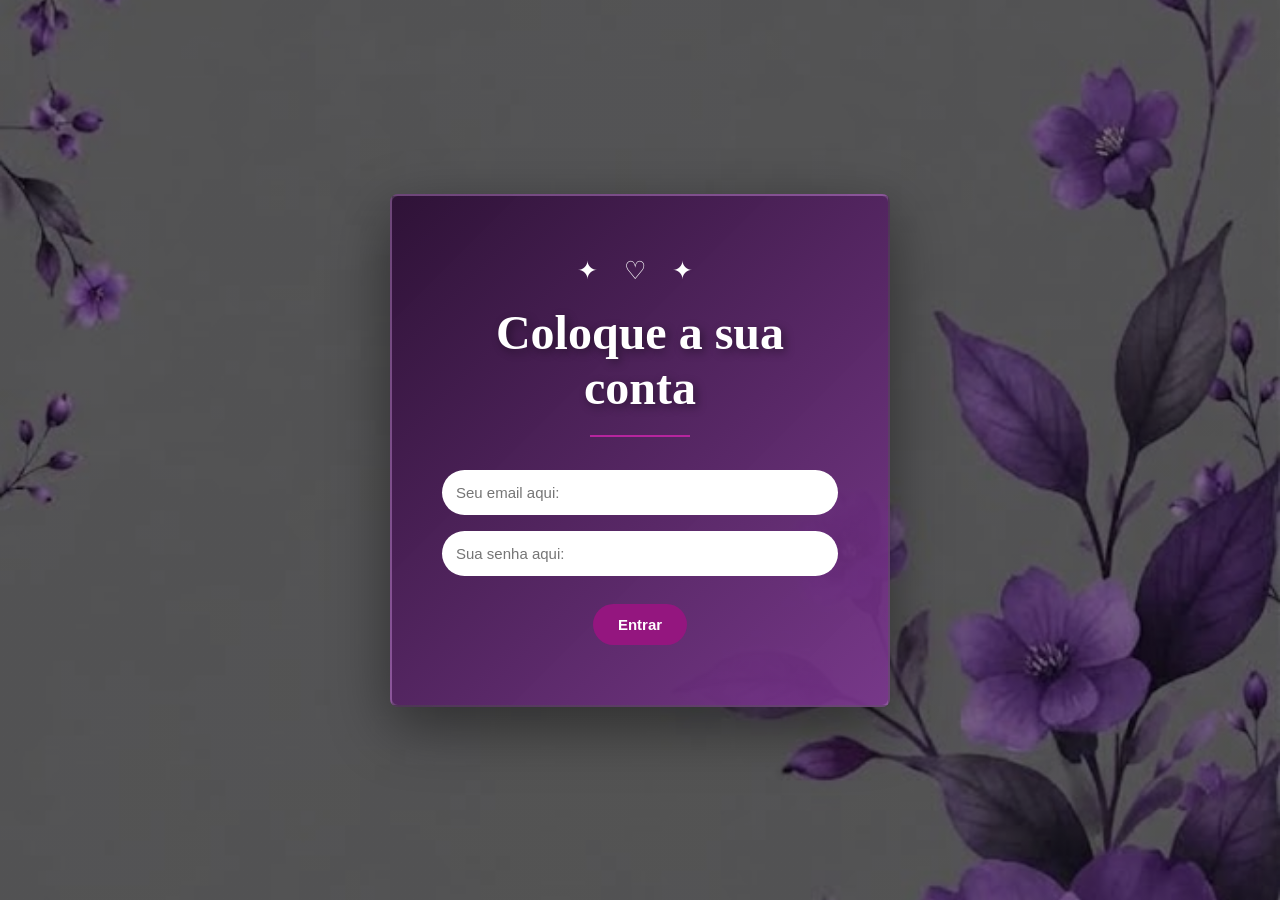
<file: index.html>
<!DOCTYPE html>
<html lang="pt-BR">

<head>
    <meta charset="UTF-8">
    <meta name="viewport" content="width=device-width, initial-scale=1.0">

    <title>Nossa Biblioteca</title>

    <link rel="stylesheet" href="index.css">
</head>

<body>

    <main class="login-container">

        <div class="login-card">

            <div class="decoracao">✦ ♡ ✦</div>


            <h1>Coloque a sua conta</h1>

            <div class="linha"></div>

            <p class="login-texto">
            </p>

            <input
                type="text"
                id="email"
                placeholder="Seu email aqui: "
            >

            <input
                type="password"
                id="senha"
                placeholder="Sua senha aqui: "
            >

            <button onclick="validarLogin()">
                Entrar
            </button>

        </div>
        
    </main>

    <script src="login.js"></script>

</body>

</html>
</file>
<file: index.css>
* {
    box-sizing: border-box;
    margin: 0;
    padding: 0;
}


html,
body {
    width: 100%;
    min-height: 100%;
}


body {
    font-family: Georgia, "Times New Roman", serif;

    background-image:
        linear-gradient(
            rgba(0, 0, 0, 0.35),
            rgba(0, 0, 0, 0.35)
        ),
        url("fundo-index.jpg");

    background-size: cover;
    background-position: center;
    background-attachment: fixed;
    background-repeat: no-repeat;

    color: #3a263d;

    overflow-x: hidden;
}


/* ============================= */
/* BOTÕES */
/* ============================= */

button {
    border: none;

    padding: 12px 25px;

    border-radius: 30px;

    background: #94167f;

    color: white;

    font-family: Arial, sans-serif;

    font-size: 15px;

    font-weight: bold;

    cursor: pointer;

    transition: 0.3s;
}


button:hover {
    background: #d34fc0;

    transform: scale(1.05);
}


/* ============================= */
/* LOGIN */
/* ============================= */

.login-container {
    width: 100%;
    min-height: 100vh;

    display: flex;

    justify-content: center;
    align-items: center;

    padding: 30px;
}


.login-card {
    width: 100%;
    max-width: 500px;

    padding: 60px 50px;

    text-align: center;

    color: white;

    background:
        linear-gradient(
            135deg,
            rgba(45, 15, 54, 0.95),
            rgba(123, 53, 143, 0.9)
        );

    border-radius: 8px;

    box-shadow:
        0 20px 60px rgba(0, 0, 0, 0.45);

    border:
        2px solid rgba(255, 255, 255, 0.15);
}


.decoracao {
    font-size: 25px;

    margin-bottom: 20px;

    letter-spacing: 10px;
}


.subtitulo {
    font-size: 14px;

    letter-spacing: 6px;

    margin-bottom: 20px;

    opacity: 0.85;
}


.login-card h1 {
    font-size: 48px;

    margin-bottom: 15px;

    text-shadow:
        3px 3px 10px rgba(0, 0, 0, 0.4);
}


.linha {
    width: 100px;

    height: 2px;

    background: #b6259e;

    margin: 20px auto;
}


.login-texto {
    font-size: 16px;

    margin-bottom: 25px;

    opacity: 0.9;
}


.login-card input {
    width: 100%;

    padding: 14px;

    margin: 8px 0;

    border: none;

    border-radius: 30px;

    outline: none;

    font-family: Arial, sans-serif;

    font-size: 15px;
}


.login-card button {
    margin-top: 20px;
}


/* ============================= */
/* BIBLIOTECA */
/* ============================= */

.biblioteca {
    width: 100%;

    min-height: 100vh;

    padding: 50px 30px;
}


.biblioteca-topo {
    max-width: 1000px;

    margin: 0 auto 40px;

    padding: 40px;

    text-align: center;

    color: white;

    background:
        linear-gradient(
            135deg,
            rgba(45, 15, 54, 0.568),
            rgba(123, 53, 143, 0.9)
        );

    border-radius: 8px;

    box-shadow:
        0 20px 60px rgba(0, 0, 0, 0.45);

    border:
        2px solid rgba(255, 255, 255, 0.15);
}


.biblioteca-topo h1 {
    font-size: 55px;

    text-shadow:
        3px 3px 10px rgba(0, 0, 0, 0.4);
}


.biblioteca-topo .linha {
    margin: 20px auto;
}


#mensagemUsuario {
    font-size: 16px;

    opacity: 0.9;
}


/* ============================= */
/* ESTANTE */
/* ============================= */

.estante {
    width: 100%;

    max-width: 1100px;

    margin: auto;
}


.lista-livros {
    display: grid;

    grid-template-columns:
        repeat(auto-fit, minmax(230px, 1fr));

    gap: 35px;

    justify-items: center;
}


/* ============================= */
/* MINI LIVRO */
/* ============================= */

.livro-card {
    width: 230px;

    text-align: center;
}


.mini-capa {
    width: 230px;

    min-height: 330px;

    padding: 35px 25px;

    display: flex;

    flex-direction: column;

    justify-content: center;

    align-items: center;

    text-align: center;

    color: white;

    background:
        linear-gradient(
            135deg,
            rgba(45, 15, 54, 0.97),
            rgba(123, 53, 143, 0.92)
        );

    border-radius: 8px;

    box-shadow:
        0 15px 40px rgba(0, 0, 0, 0.45);

    border:
        2px solid rgba(255, 255, 255, 0.15);

    cursor: pointer;

    user-select: none;

    transition: 0.3s;
}


.mini-capa:hover {
    transform: translateY(-8px);

    box-shadow:
        0 25px 50px rgba(0, 0, 0, 0.5);
}


.mini-decoracao {
    font-size: 18px;

    margin-bottom: 18px;

    letter-spacing: 6px;
}


.mini-subtitulo {
    font-family: Arial, sans-serif;

    font-size: 9px;

    letter-spacing: 3px;

    margin-bottom: 15px;

    opacity: 0.85;
}


.mini-capa h2 {
    font-size: 28px;

    line-height: 1.2;

    word-break: break-word;

    text-shadow:
        2px 2px 6px rgba(0, 0, 0, 0.4);
}


.mini-linha {
    width: 60px;

    height: 2px;

    background: #b6259e;

    margin: 18px auto;
}


.mini-capa p {
    font-family: Arial, sans-serif;

    font-size: 12px;

    opacity: 0.85;
}


.mini-coracao {
    font-size: 28px;

    margin-top: 25px;
}


/* ============================= */
/* BOTÃO LER */
/* ============================= */

.botao-ler {
    margin-top: 15px;
}


/* ============================= */
/* BIBLIOTECA VAZIA */
/* ============================= */

.biblioteca-vazia {
    grid-column: 1 / -1;

    width: 100%;

    max-width: 500px;

    margin: 30px auto;

    padding: 45px 30px;

    text-align: center;

    color: white;

    background:
        linear-gradient(
            135deg,
            rgba(45, 15, 54, 0.92),
            rgba(123, 53, 143, 0.88)
        );

    border-radius: 8px;

    box-shadow:
        0 20px 50px rgba(0, 0, 0, 0.4);
}


.livro-vazio {
    font-size: 55px;

    margin-bottom: 20px;
}


.biblioteca-vazia p {
    font-size: 23px;

    margin-bottom: 10px;
}


.biblioteca-vazia span {
    font-family: Arial, sans-serif;

    font-size: 14px;

    opacity: 0.8;
}


/* ============================= */
/* AÇÕES DA BIBLIOTECA */
/* ============================= */

.acoes-biblioteca {
    display: flex;

    justify-content: center;

    margin-top: 45px;
}


/* ============================= */
/* LIVRO / LEITURA */
/* ============================= */

.livro {
    width: 100%;

    min-height: 100vh;

    display: flex;

    justify-content: center;

    align-items: center;

    padding: 30px;
}


.pagina {
    width: 100%;

    max-width: 850px;

    min-height: 600px;

    animation: aparecer 0.6s ease;
}


@keyframes aparecer {

    from {
        opacity: 0;

        transform:
            translateX(30px);
    }

    to {
        opacity: 1;

        transform:
            translateX(0);
    }

}


/* ============================= */
/* FOLHA */
/* ============================= */

.folha {
    min-height: 600px;

    padding: 55px 70px 100px;

    background:
        linear-gradient(
            rgba(255, 250, 255, 0.98),
            rgba(247, 235, 250, 0.98)
        );

    border-radius: 8px;

    box-shadow:
        0 20px 60px rgba(0, 0, 0, 0.45);

    position: relative;
}


.numero {
    position: absolute;

    top: 25px;

    right: 35px;

    font-family: Arial, sans-serif;

    font-size: 13px;

    color: #9b739f;
}


.capitulo {
    color: #9b3a91;

    font-family: Arial, sans-serif;

    font-size: 13px;

    font-weight: bold;

    letter-spacing: 4px;

    margin-bottom: 15px;
}


.folha h1 {
    font-size: 40px;

    color: #4b2853;

    margin-bottom: 10px;

    word-break: break-word;
}


.autor-leitura {
    font-family: Arial, sans-serif;

    color: #806084;

    font-size: 14px;

    margin-bottom: 25px;
}


.folha > .linha {
    margin: 15px 0 25px;

    width: 70px;
}


/* ============================= */
/* CONTEÚDO DO LIVRO */
/* ============================= */

.conteudo-livro {
    font-size: 18px;

    line-height: 1.8;

    white-space: pre-wrap;

    color: #3a263d;
}


/* ============================= */
/* NAVEGAÇÃO */
/* ============================= */

.navegacao {
    position: absolute;

    bottom: 25px;

    left: 50%;

    transform:
        translateX(-50%);

    width: 90%;

    display: flex;

    justify-content: center;

    align-items: center;

    gap: 25px;
}


.navegacao button {
    width: 45px;

    height: 40px;

    padding: 0;

    border-radius: 8px;

    font-size: 18px;
}


.navegacao span {
    font-family: Arial, sans-serif;

    font-size: 13px;

    color: #806084;
}


/* ============================= */
/* CRIAR LIVRO */
/* ============================= */

.criar-container {
    width: 100%;

    min-height: 100vh;

    display: flex;

    justify-content: center;

    align-items: center;

    padding: 30px;
}


.folha-criar {
    width: 100%;

    max-width: 850px;

    padding: 55px 70px;

    background:
        linear-gradient(
            rgba(255, 250, 255, 0.98),
            rgba(247, 235, 250, 0.98)
        );

    border-radius: 8px;

    box-shadow:
        0 20px 60px rgba(0, 0, 0, 0.45);
}


.folha-criar h1 {
    font-size: 40px;

    color: #4b2853;
}


.folha-criar label {
    display: block;

    margin-top: 25px;

    margin-bottom: 8px;

    color: #9b3a91;

    font-family: Arial, sans-serif;

    font-size: 14px;

    font-weight: bold;
}


.folha-criar input,
.folha-criar textarea {
    width: 100%;

    padding: 15px;

    border:
        1px solid #d4b6d8;

    border-radius: 8px;

    outline: none;

    font-family:
        Georgia,
        "Times New Roman",
        serif;

    font-size: 16px;

    color: #3a263d;

    background: rgba(255, 255, 255, 0.8);
}


.folha-criar input:focus,
.folha-criar textarea:focus {
    border-color: #b6259e;
}


.folha-criar textarea {
    min-height: 300px;

    resize: vertical;

    line-height: 1.7;
}


.botoes-criar {
    display: flex;

    justify-content: center;

    gap: 15px;

    margin-top: 30px;
}


.botao-voltar {
    background: #806084;
}


.botao-voltar:hover {
    background: #9b739f;
}


/* ============================= */
/* CELULAR */
/* ============================= */

@media (max-width: 768px) {

    .login-container {
        padding: 15px;
    }


    .login-card {
        padding: 45px 25px;
    }


    .login-card h1 {
        font-size: 38px;
    }


    .subtitulo {
        font-size: 11px;

        letter-spacing: 4px;
    }


    .biblioteca {
        padding: 20px 15px;
    }


    .biblioteca-topo {
        padding: 35px 20px;
    }


    .biblioteca-topo h1 {
        font-size: 38px;
    }


    .lista-livros {
        grid-template-columns:
            repeat(2, 1fr);

        gap: 18px;
    }


    .livro-card {
        width: 100%;
    }


    .mini-capa {
        width: 100%;

        min-height: 260px;

        padding: 25px 15px;
    }


    .mini-capa h2 {
        font-size: 21px;
    }


    .mini-subtitulo {
        font-size: 7px;

        letter-spacing: 2px;
    }


    .mini-decoracao {
        font-size: 14px;

        letter-spacing: 4px;
    }


    .mini-coracao {
        font-size: 23px;

        margin-top: 15px;
    }


    .botao-ler {
        padding: 10px 18px;

        font-size: 13px;
    }


    .livro {
        padding: 15px;
    }


    .pagina {
        min-height: 650px;
    }


    .folha {
        min-height: 650px;

        padding: 45px 25px 90px;
    }


    .folha h1 {
        font-size: 30px;
    }


    .conteudo-livro {
        font-size: 16px;

        line-height: 1.7;
    }


    .folha-criar {
        padding: 45px 25px;
    }


    .folha-criar h1 {
        font-size: 30px;
    }


    .botoes-criar {
        flex-direction: column;
    }


    .botoes-criar button {
        width: 100%;
    }

}
</file>
